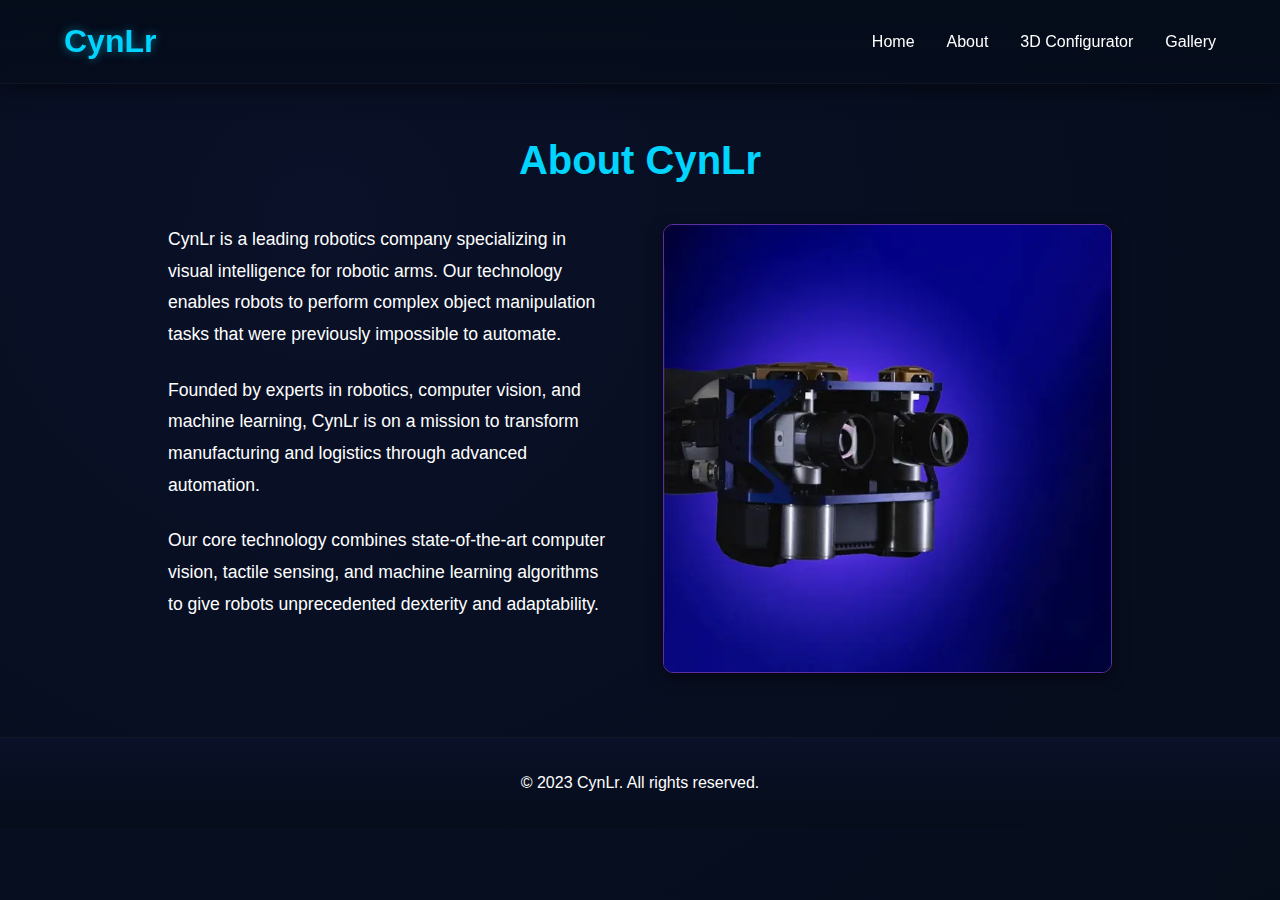
<file: about.html>
<!DOCTYPE html>
<html lang="en">
<head>
    <meta charset="UTF-8">
    <meta name="viewport" content="width=device-width, initial-scale=1.0">
    <title>About CynLr</title>
    <link rel="stylesheet" href="styles.css">
    <style>
        body {
            background-color: var(--deep-blue);
        }
    </style>
</head>
<body>
    <header>
        <div class="logo">CynLr</div>
        <nav>
            <ul>
                <li><a href="index.html">Home</a></li>
                <li><a href="#about">About</a></li>
                <li><a href="index.html#configurator">3D Configurator</a></li>
                <li><a href="index.html#gallery">Gallery</a></li>
            </ul>
        </nav>
    </header>

    <section class="page-content">
        <h1>About CynLr</h1>
        <div class="content-with-image">
            <div class="text-content">
                <p>CynLr is a leading robotics company specializing in visual intelligence for robotic arms. Our technology enables robots to perform complex object manipulation tasks that were previously impossible to automate.</p>
                <p>Founded by experts in robotics, computer vision, and machine learning, CynLr is on a mission to transform manufacturing and logistics through advanced automation.</p>
                <p>Our core technology combines state-of-the-art computer vision, tactile sensing, and machine learning algorithms to give robots unprecedented dexterity and adaptability.</p>
            </div>
            <div class="image-container">
                <img src="img1.webp" alt="CynLr Technology">
            </div>
        </div>
    </section>

    <footer>
        <p>&copy; 2023 CynLr. All rights reserved.</p>
    </footer>
</body>
</html>
</file>
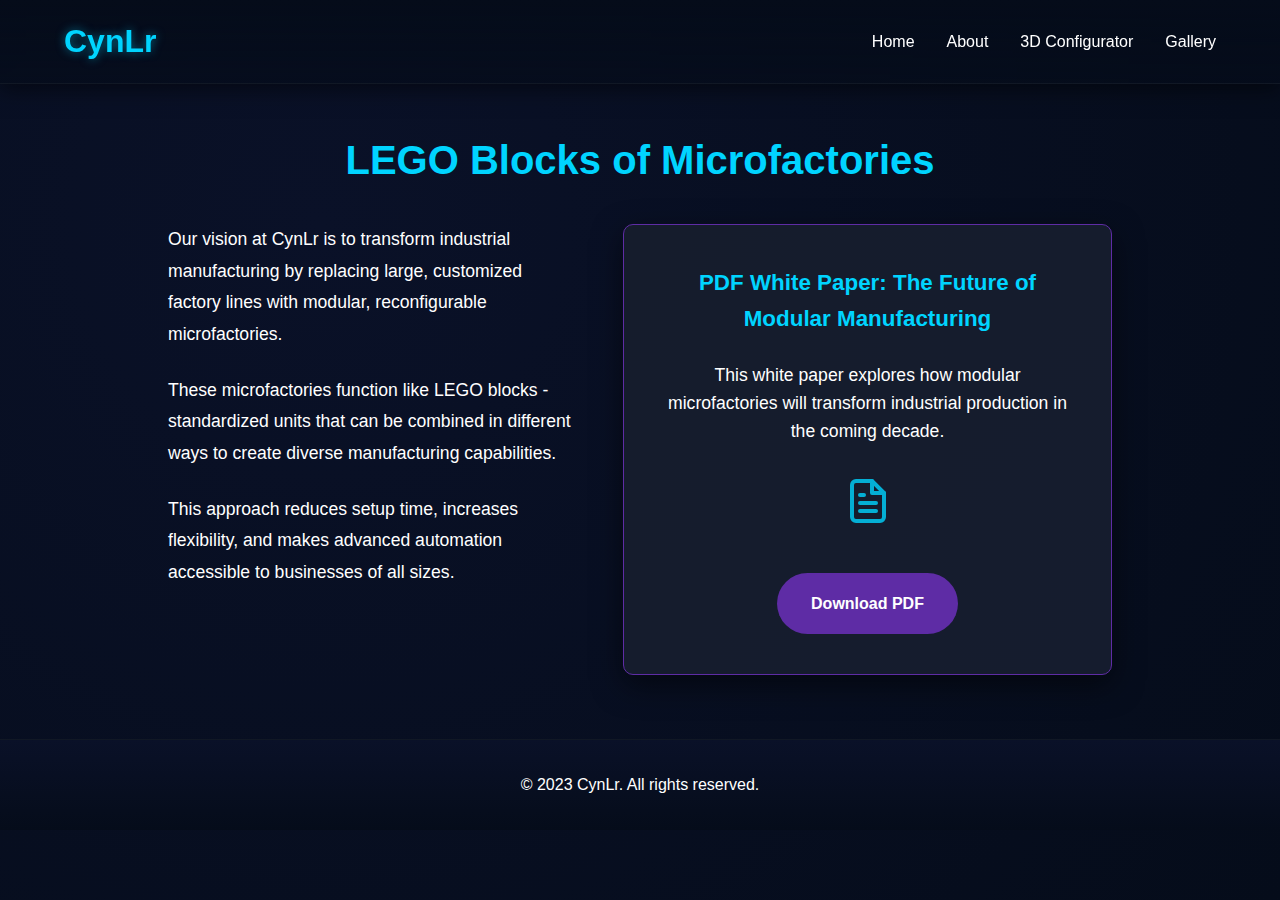
<file: micro-factories.html>
<!DOCTYPE html>
<html lang="en">
<head>
    <meta charset="UTF-8">
    <meta name="viewport" content="width=device-width, initial-scale=1.0">
    <title>LEGO Blocks of Microfactories - CynLr</title>
    <link rel="stylesheet" href="styles.css">
    <style>
        body {
            background-color: var(--deep-blue);
        }
    </style>
</head>
<body>
    <header>
        <div class="logo">CynLr</div>
        <nav>
            <ul>
                <li><a href="index.html">Home</a></li>
                <li><a href="about.html">About</a></li>
                <li><a href="index.html#configurator">3D Configurator</a></li>
                <li><a href="index.html#gallery">Gallery</a></li>
            </ul>
        </nav>
    </header>

    <section class="page-content">
        <h1>LEGO Blocks of Microfactories</h1>
        <div class="content-with-pdf">
            <div class="text-content">
                <p>Our vision at CynLr is to transform industrial manufacturing by replacing large, customized factory lines with modular, reconfigurable microfactories.</p>
                <p>These microfactories function like LEGO blocks - standardized units that can be combined in different ways to create diverse manufacturing capabilities.</p>
                <p>This approach reduces setup time, increases flexibility, and makes advanced automation accessible to businesses of all sizes.</p>
            </div>
            <div class="pdf-container">
                <div class="pdf-placeholder">
                    <h3>PDF White Paper: The Future of Modular Manufacturing</h3>
                    <p>This white paper explores how modular microfactories will transform industrial production in the coming decade.</p>
                    <div class="pdf-icon">
                        <svg xmlns="http://www.w3.org/2000/svg" width="48" height="48" viewBox="0 0 24 24" fill="none" stroke="currentColor" stroke-width="2" stroke-linecap="round" stroke-linejoin="round">
                            <path d="M14 2H6a2 2 0 0 0-2 2v16a2 2 0 0 0 2 2h12a2 2 0 0 0 2-2V8z"></path>
                            <polyline points="14 2 14 8 20 8"></polyline>
                            <line x1="16" y1="13" x2="8" y2="13"></line>
                            <line x1="16" y1="17" x2="8" y2="17"></line>
                            <polyline points="10 9 9 9 8 9"></polyline>
                        </svg>
                    </div>
                    <a href="#" class="download-button">Download PDF</a>
                </div>
            </div>
        </div>
    </section>

    <footer>
        <p>&copy; 2023 CynLr. All rights reserved.</p>
    </footer>
</body>
</html>
</file>
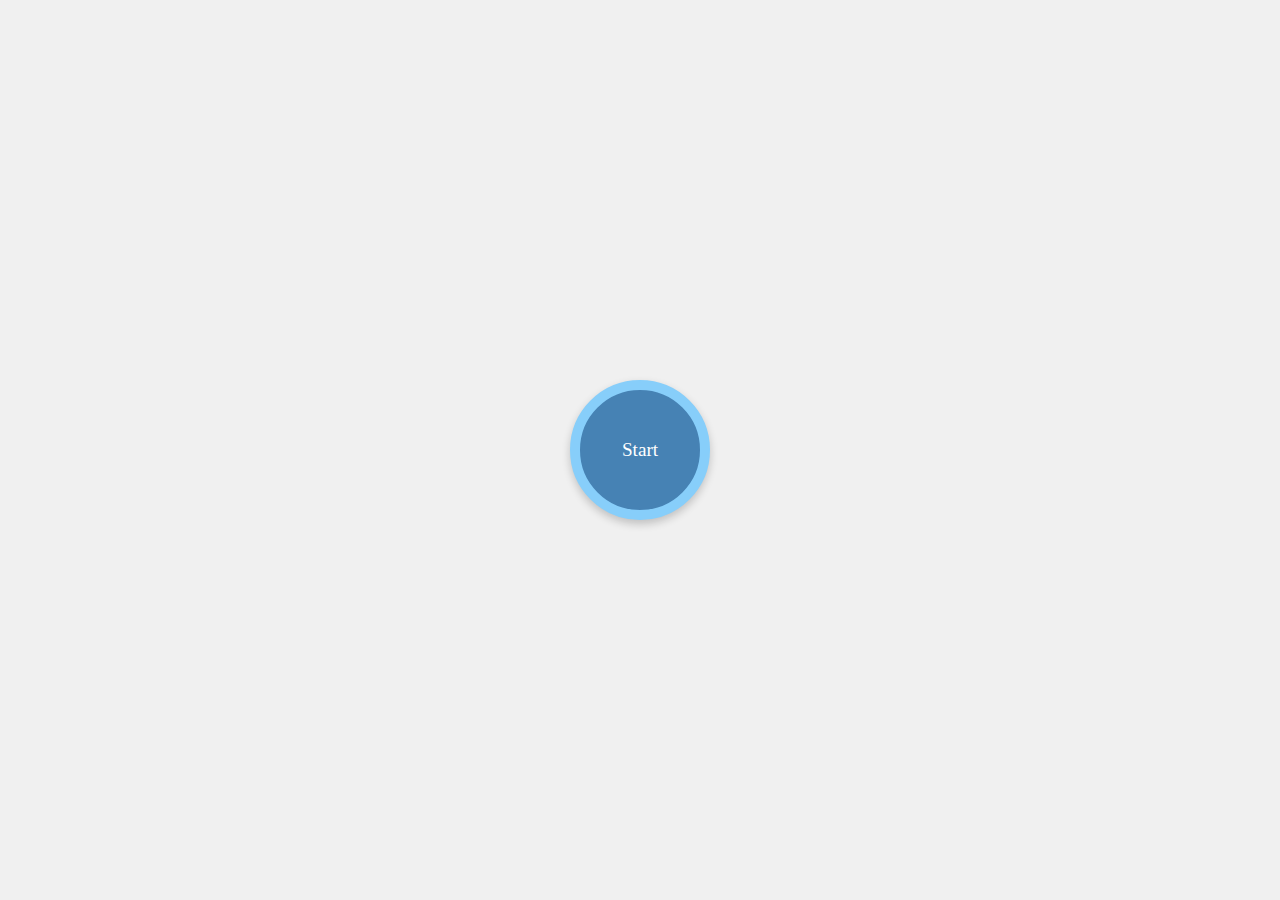
<file: new.html>
<!DOCTYPE html>
<html lang="en">
<head>
  <meta charset="UTF-8" />
  <meta name="viewport" content="width=device-width, initial-scale=1.0"/>
  <title>Left Half Ring with 3 Gapped Sections</title>
  <style>
    body {
      margin: 0;
      height: 100vh;
      display: flex;
      justify-content: center;
      align-items: center;
      background: #f0f0f0;
    }

    .button-wrapper {
      position: relative;
      width: 120px;
      height: 120px;
    }

    .hover-ring {
      position: absolute;
      top: 50%;
      left: 50%;
      width: 480px;
      height: 480px;
      transform: translate(-50%, -50%) scale(0);
      transition: transform 0.3s ease;
      z-index: 0;
    }

    .button-wrapper:hover .hover-ring {
      transform: translate(-50%, -50%) scale(0.8);
    }

    .segment {
      position: absolute;
      width: 480px;
      height: 480px;
      border-radius: 50%;
      clip-path: polygon(50% 50%, 0% 0%, 0% 100%);
      display: flex;
      justify-content: center;
      align-items: center;
      color: white;
      font-weight: bold;
      font-size: 1.5rem;
      padding-left: 80px;
      transform-origin: center;
    }

    .segment-a {
      background: #ff6b6b;
      transform: rotate(-60deg);
    }

    .segment-b {
      background: #ffa502;
      transform: rotate(0deg);
    }

    .segment-c {
      background: #2ed573;
      transform: rotate(60deg);
    }

    /* Simulate 3px gaps by shrinking slightly */
    .segment::before {
      content: '';
      position: absolute;
      width: 100%;
      height: 100%;
      border-radius: 50%;
      background: #f0f0f0; /* same as background */
      transform: scale(0.985); /* adjust to create a visible gap */
      z-index: -1;
    }

    .start-button {
      position: absolute;
      top: 50%;
      left: 50%;
      transform: translate(-50%, -50%);
      width: 120px;
      height: 120px;
      background-color: #4682b4;
      border: 10px solid #87cefa;
      border-radius: 50%;
      display: flex;
      justify-content: center;
      align-items: center;
      font-size: 1.2rem;
      color: white;
      cursor: pointer;
      z-index: 1;
      box-shadow: 0 4px 8px rgba(0, 0, 0, 0.2);
    }
  </style>
</head>
<body>
  <div class="button-wrapper">
    <div class="hover-ring">
      <div class="segment segment-a">A</div>
      <div class="segment segment-b">B</div>
      <div class="segment segment-c">C</div>
    </div>
    <div class="start-button">Start</div>
  </div>
</body>
</html>
</file>
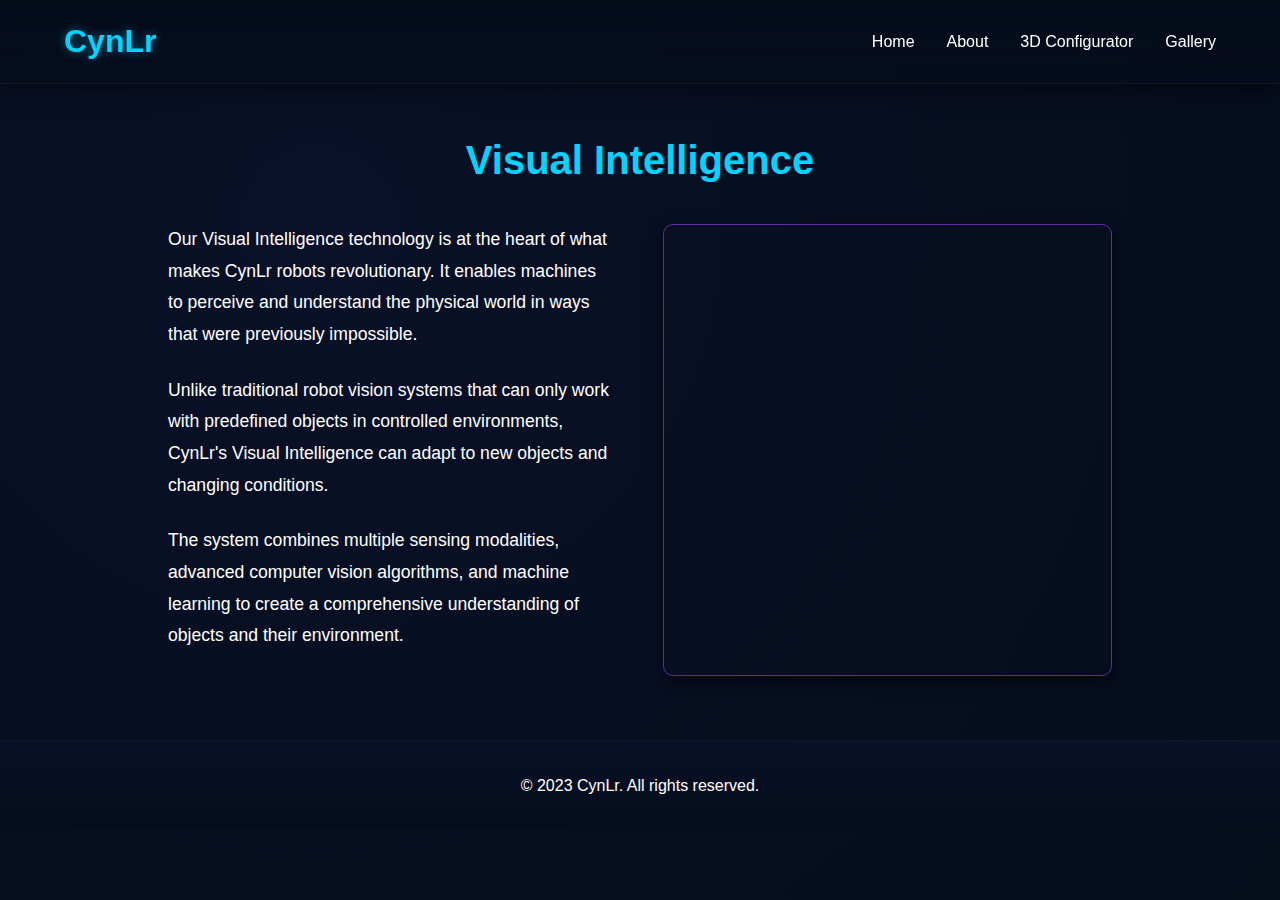
<file: visual-intelligence.html>
<!DOCTYPE html>
<html lang="en">
<head>
    <meta charset="UTF-8">
    <meta name="viewport" content="width=device-width, initial-scale=1.0">
    <title>Visual Intelligence - CynLr</title>
    <link rel="stylesheet" href="styles.css">
    <style>
        body {
            background-color: var(--deep-blue);
        }
    </style>
</head>
<body>
    <header>
        <div class="logo">CynLr</div>
        <nav>
            <ul>
                <li><a href="index.html">Home</a></li>
                <li><a href="about.html">About</a></li>
                <li><a href="index.html#configurator">3D Configurator</a></li>
                <li><a href="index.html#gallery">Gallery</a></li>
            </ul>
        </nav>
    </header>

    <section class="page-content">
        <h1>Visual Intelligence</h1>
        <div class="content-with-video">
            <div class="text-content">
                <p>Our Visual Intelligence technology is at the heart of what makes CynLr robots revolutionary. It enables machines to perceive and understand the physical world in ways that were previously impossible.</p>
                <p>Unlike traditional robot vision systems that can only work with predefined objects in controlled environments, CynLr's Visual Intelligence can adapt to new objects and changing conditions.</p>
                <p>The system combines multiple sensing modalities, advanced computer vision algorithms, and machine learning to create a comprehensive understanding of objects and their environment.</p>
            </div>
            <div class="video-content">
                <iframe 
                    src="https://www.youtube.com/embed/7oI1Pud8UT4?autoplay=0&controls=1&showinfo=0&rel=0" 
                    frameborder="0" 
                    allow="accelerometer; autoplay; clipboard-write; encrypted-media; gyroscope; picture-in-picture" 
                    allowfullscreen>
                </iframe>
            </div>
        </div>
    </section>

    <footer>
        <p>&copy; 2023 CynLr. All rights reserved.</p>
    </footer>
</body>
</html>
</file>
<file: styles.css>
/* Global Styles */
:root {
    --deep-blue: #0a1128;
    --lighter-blue: #1a3a6e;
    --purple: #5e2ca5;
    --bright-purple: #9d4edd;
    --black: #050c1a;
    --dark-gray: #151c2c;
    --cyan: #00d4ff;
    --teal: #04c8b0;
    --white: #ffffff;
    --gradient-primary: linear-gradient(135deg, var(--deep-blue), var(--black));
    --gradient-accent: linear-gradient(135deg, var(--purple), var(--bright-purple));
    --gradient-highlight: linear-gradient(135deg, var(--cyan), var(--teal));
    --glass-effect: rgba(255, 255, 255, 0.05);
    --box-shadow: 0 10px 30px rgba(0, 0, 0, 0.5);
    --text-shadow: 0 2px 5px rgba(0, 0, 0, 0.5);
    --border-glow: 0 0 5px var(--cyan);
}

* {
    margin: 0;
    padding: 0;
    box-sizing: border-box;
    font-family: 'Segoe UI', Tahoma, Geneva, Verdana, sans-serif;
}

html {
    scroll-behavior: smooth;
}

body {
    line-height: 1.6;
    color: var(--white);
    background-color: var(--black);
    background-image: radial-gradient(circle at 25% 25%, var(--deep-blue) 0%, var(--black) 100%);
    background-attachment: fixed;
    overflow-x: hidden;
}

/* Header Styles */
header {
    position: fixed;
    top: 0;
    left: 0;
    width: 100%;
    background: linear-gradient(to bottom, var(--black), rgba(5, 12, 26, 0.7));
    backdrop-filter: blur(10px);
    -webkit-backdrop-filter: blur(10px);
    display: flex;
    justify-content: space-between;
    align-items: center;
    padding: 1rem 5%;
    box-shadow: 0 5px 20px rgba(0, 0, 0, 0.5);
    z-index: 1000;
    border-bottom: 1px solid var(--glass-effect);
}

.logo {
    font-size: 2rem;
    font-weight: bold;
    color: var(--cyan);
    text-shadow: 0 0 10px rgba(0, 212, 255, 0.5);
}

nav ul {
    display: flex;
    list-style: none;
}

nav ul li {
    margin-left: 2rem;
}

nav ul li a {
    text-decoration: none;
    color: var(--white);
    font-weight: 500;
    transition: all 0.3s ease;
    position: relative;
    padding: 0.5rem 0;
}

nav ul li a::after {
    content: '';
    position: absolute;
    bottom: 0;
    left: 0;
    width: 0;
    height: 2px;
    background: var(--gradient-highlight);
    transition: width 0.3s ease;
}

nav ul li a:hover {
    color: var(--cyan);
}

nav ul li a:hover::after {
    width: 100%;
}

/* Hero Section */
.hero {
    height: 100vh;
    position: relative;
    overflow: hidden;
    display: flex;
    align-items: center;
    justify-content: center;
}

.video-container {
    position: absolute;
    top: 0;
    left: 0;
    width: 100%;
    height: 100%;
    z-index: -1;
}

.video-container:after {
    content: '';
    position: absolute;
    top: 0;
    left: 0;
    width: 100%;
    height: 100%;
    background: none;
}

.video-container video, .video-container iframe {
    width: 100%;
    height: 100%;
    object-fit: cover;
    position: absolute;
    top: 0;
    left: 0;
}

.hero-content {
    text-align: center;
    color: var(--white);
    padding: 0 2rem;
    z-index: 2;
    max-width: 800px;
    text-shadow: 0 2px 5px rgba(0, 0, 0, 0.8);
}

.hero-content h1 {
    font-size: 3rem;
    margin-bottom: 1rem;
    text-shadow: 0 2px 10px rgba(0, 0, 0, 0.9);
}

.hero-content p {
    font-size: 1.2rem;
    margin-bottom: 2rem;
}

/* Interactive Button */
.button-container {
    margin-top: 2rem;
}

.interactive-button {
    display: inline-block;
    padding: 1rem 2rem;
    background: linear-gradient(135deg, var(--purple), var(--lighter-blue));
    color: var(--white);
    text-decoration: none;
    border-radius: 50px;
    font-weight: bold;
    position: relative;
    overflow: hidden;
    transition: transform 0.3s, box-shadow 0.3s;
    z-index: 1;
}

.interactive-button:before {
    content: '';
    position: absolute;
    top: 0;
    left: -100%;
    width: 100%;
    height: 100%;
    background: linear-gradient(135deg, var(--lighter-blue), var(--purple));
    transition: left 0.3s ease;
    z-index: -1;
}

.interactive-button:hover {
    transform: translateY(-5px);
    box-shadow: 0 10px 20px rgba(0, 0, 0, 0.4);
}

.interactive-button:hover:before {
    left: 0;
}

/* Section Styles */
section {
    padding: 5rem 10%;
    position: relative;
}

section::before {
    content: '';
    position: absolute;
    top: 0;
    left: 0;
    width: 100%;
    height: 100%;
    background-size: cover;
    background-position: center;
    opacity: 0.03;
    pointer-events: none;
}

h2 {
    text-align: center;
    font-size: 2.5rem;
    margin-bottom: 2rem;
    color: var(--cyan);
    text-shadow: var(--text-shadow);
    position: relative;
    display: inline-block;
    left: 50%;
    transform: translateX(-50%);
}

h2::after {
    content: '';
    position: absolute;
    bottom: -10px;
    left: 50%;
    transform: translateX(-50%);
    width: 50%;
    height: 3px;
    background: var(--gradient-highlight);
    border-radius: 3px;
}

/* About Section */
.about {
    background-color: rgba(21, 28, 44, 0.7);
    backdrop-filter: blur(5px);
    -webkit-backdrop-filter: blur(5px);
    border-top: 1px solid var(--glass-effect);
    border-bottom: 1px solid var(--glass-effect);
}

.text-content {
    max-width: 800px;
    margin: 0 auto;
}

.text-content p {
    margin-bottom: 1.5rem;
    font-size: 1.1rem;
    line-height: 1.8;
}

/* Hover Link Preview */
.hover-link {
    color: var(--cyan);
    text-decoration: underline;
    text-decoration-color: rgba(0, 212, 255, 0.5);
    cursor: pointer;
    position: relative;
    transition: all 0.3s ease;
    text-shadow: 0 0 5px rgba(0, 212, 255, 0.3);
}

.hover-link:hover {
    color: var(--teal);
    text-shadow: 0 0 8px rgba(4, 200, 176, 0.5);
}

.preview-container {
    position: fixed;
    pointer-events: none;
    z-index: 9999;
    display: none;
    max-width: 300px;
    background: linear-gradient(135deg, rgba(10, 17, 40, 0.9), rgba(5, 12, 26, 0.95));
    border-radius: 12px;
    box-shadow: 0 15px 35px rgba(0, 0, 0, 0.7);
    padding: 20px;
    transition: opacity 0.3s;
    border: 1px solid rgba(94, 44, 165, 0.3);
    backdrop-filter: blur(10px);
    -webkit-backdrop-filter: blur(10px);
}

.preview-content {
    font-size: 0.9rem;
    color: var(--white);
}

.preview-content h3 {
    color: var(--cyan);
    margin-bottom: 10px;
    font-weight: 600;
}

/* 3D Configurator Section */
.configurator {
    background: linear-gradient(180deg, var(--black), var(--deep-blue));
    padding-bottom: 6rem;
}

.configurator::before {
    background-image: url('data:image/svg+xml;utf8,<svg xmlns="http://www.w3.org/2000/svg" width="100" height="100" viewBox="0 0 100 100"><rect width="100" height="100" fill="none" stroke="%235e2ca5" stroke-width="0.5" stroke-dasharray="5,5" opacity="0.1"/></svg>');
}

.configurator-container {
    display: flex;
    flex-direction: column;
    align-items: center;
    gap: 2.5rem;
    max-width: 1200px;
    margin: 0 auto;
    width: 100%;
}

#model-viewer {
    width: 100%;
    max-width: 100%;
    height: 520px;
    background: radial-gradient(circle at center, rgba(26, 58, 110, 0.1), rgba(5, 12, 26, 0.2));
    border-radius: 0;
    box-shadow: none;
    border: none;
    margin-bottom: 0;
    position: relative;
    overflow: hidden;
}

#model-viewer canvas {
    display: block;
    width: 100% !important;
    height: 100% !important;
    outline: none;
}

#model-viewer::after {
    content: '';
    position: absolute;
    bottom: 0;
    left: 0;
    width: 100%;
    height: 100px;
    background: linear-gradient(to top, var(--deep-blue), transparent);
    z-index: 1;
    pointer-events: none;
}

.controls {
    width: 100%;
    max-width: 600px;
    margin: 0 auto;
    padding: 2rem;
    background: rgba(21, 28, 44, 0.6);
    border-radius: 16px;
    box-shadow: 0 10px 30px rgba(0, 0, 0, 0.7);
    border: 1px solid rgba(0, 212, 255, 0.2);
    backdrop-filter: blur(15px);
    -webkit-backdrop-filter: blur(15px);
    transform: translateY(-20px);
}

.controls h3 {
    margin-bottom: 1.5rem;
    color: var(--cyan);
    font-size: 1.4rem;
    border-bottom: 1px solid rgba(0, 212, 255, 0.3);
    padding-bottom: 1rem;
    text-shadow: 0 0 10px rgba(0, 212, 255, 0.5);
}

.tabs {
    display: flex;
    margin-bottom: 1.5rem;
    border-bottom: 1px solid rgba(0, 212, 255, 0.2);
    gap: 10px;
}

.tab {
    padding: 0.8rem 1.5rem;
    cursor: pointer;
    font-weight: 500;
    color: var(--white);
    position: relative;
    transition: all 0.3s;
    border-radius: 8px 8px 0 0;
    background: rgba(15, 26, 69, 0.4);
}

.tab:hover {
    background: rgba(94, 44, 165, 0.4);
    transform: translateY(-2px);
}

.tab.active {
    color: var(--cyan);
    background: rgba(0, 212, 255, 0.1);
    box-shadow: 0 -5px 15px rgba(0, 0, 0, 0.2);
}

.tab.active::after {
    content: '';
    position: absolute;
    bottom: -1px;
    left: 0;
    width: 100%;
    height: 3px;
    background: var(--gradient-highlight);
    box-shadow: 0 0 10px var(--cyan);
}

.tab-content {
    display: none;
    padding: 1rem;
}

.tab-content.active {
    display: block;
    animation: fadeIn 0.5s ease-in-out;
}

@keyframes fadeIn {
    from { opacity: 0; transform: translateY(10px); }
    to { opacity: 1; transform: translateY(0); }
}

.color-options {
    display: grid;
    grid-template-columns: repeat(3, 1fr);
    gap: 1.5rem;
    margin-bottom: 2rem;
}

.color-btn {
    width: 60px;
    height: 60px;
    border-radius: 50%;
    border: 3px solid transparent;
    cursor: pointer;
    transition: all 0.3s;
    position: relative;
    box-shadow: 0 5px 15px rgba(0, 0, 0, 0.6);
    transform: scale(0.9);
}

.color-btn:hover {
    transform: scale(1.1) translateY(-5px);
    box-shadow: 0 10px 25px rgba(0, 0, 0, 0.8);
}

.color-btn.active {
    border-color: var(--cyan);
    box-shadow: 0 0 20px var(--cyan);
    transform: scale(1.05);
}

.color-name {
    position: absolute;
    bottom: -30px;
    left: 50%;
    transform: translateX(-50%);
    font-size: 0.9rem;
    color: var(--white);
    white-space: nowrap;
    font-weight: 500;
    text-shadow: 0 0 5px rgba(0, 0, 0, 0.8);
}

.summary {
    margin-top: 2rem;
    padding: 2rem;
    border-top: 1px solid rgba(0, 212, 255, 0.2);
    background: rgba(15, 26, 69, 0.4);
    border-radius: 12px;
    box-shadow: inset 0 0 30px rgba(0, 0, 0, 0.3), 0 5px 15px rgba(0, 0, 0, 0.3);
}

.summary h4 {
    margin-bottom: 1.5rem;
    color: var(--cyan);
    font-weight: 600;
    font-size: 1.3rem;
    text-shadow: 0 0 8px rgba(0, 212, 255, 0.5);
}

.summary-items {
    font-size: 1rem;
    color: var(--white);
}

.summary-item {
    display: flex;
    justify-content: space-between;
    margin-bottom: 1rem;
    padding-bottom: 0.5rem;
    border-bottom: 1px solid rgba(255, 255, 255, 0.1);
}

.summary-item:last-child {
    border-bottom: none;
    margin-bottom: 0;
}

.option-group {
    display: flex;
    flex-direction: column;
    gap: 1.2rem;
    margin-top: 1.5rem;
}

.checkbox-label, .radio-label {
    display: flex;
    align-items: center;
    cursor: pointer;
    font-size: 1.1rem;
    color: var(--white);
    transition: all 0.3s;
    padding: 0.8rem 1rem;
    border-radius: 8px;
    background: rgba(15, 26, 69, 0.4);
}

.checkbox-label:hover, .radio-label:hover {
    color: var(--cyan);
    background: rgba(0, 212, 255, 0.1);
    transform: translateX(5px);
}

.checkbox-label input, .radio-label input {
    margin-right: 1rem;
    cursor: pointer;
    width: 1.2rem;
    height: 1.2rem;
    accent-color: var(--cyan);
}

/* Gallery Section */
.gallery {
    background: linear-gradient(180deg, var(--deep-blue), var(--black));
    padding-bottom: 6rem;
}

.gallery-container {
    position: relative;
    max-width: 1000px;
    margin: 0 auto;
}

.gallery-wrapper {
    display: flex;
    flex-direction: column;
    gap: 4rem;
    transition: transform 0.7s cubic-bezier(0.25, 0.1, 0.25, 1);
    padding: 2rem 0 4rem;
}

.gallery-item {
    position: relative;
    width: 100%;
    height: auto;
    min-height: 350px;
    opacity: 0;
    transform: translateY(50px);
    transition: opacity 0.8s ease, transform 0.8s ease;
    display: flex;
    align-items: center;
    gap: 3rem;
    background: rgba(21, 28, 44, 0.5);
    padding: 2rem;
    border-radius: 16px;
    box-shadow: var(--box-shadow);
    border: 1px solid rgba(94, 44, 165, 0.3);
    backdrop-filter: blur(5px);
    -webkit-backdrop-filter: blur(5px);
}

.gallery-item.visible {
    opacity: 1;
    transform: translateY(0);
}

.gallery-item:nth-child(even) {
    align-self: flex-end;
    width: 85%;
    flex-direction: row-reverse;
    background: linear-gradient(135deg, rgba(21, 28, 44, 0.5), rgba(10, 17, 40, 0.7));
}

.gallery-item:nth-child(odd) {
    align-self: flex-start;
    width: 85%;
    flex-direction: row;
    background: linear-gradient(135deg, rgba(10, 17, 40, 0.7), rgba(21, 28, 44, 0.5));
}

.gallery-item .image-container {
    flex: 1;
    overflow: hidden;
    border-radius: 10px;
    box-shadow: var(--box-shadow);
    position: relative;
    border: 1px solid rgba(94, 44, 165, 0.5);
}

.gallery-item img {
    width: 100%;
    height: 300px;
    object-fit: cover;
    border-radius: 8px;
    transition: transform 0.5s ease;
}

.gallery-item:hover img {
    transform: scale(1.05);
}

.gallery-item .text-container {
    flex: 1;
    padding: 1rem;
}

.gallery-item .text-container h3 {
    color: var(--cyan);
    margin-bottom: 1rem;
    font-size: 1.6rem;
    font-weight: 500;
    text-shadow: var(--text-shadow);
}

.gallery-item .text-container p {
    font-size: 1rem;
    line-height: 1.6;
    margin-bottom: 1.5rem;
}

.gallery-item .text-container .gallery-button {
    display: inline-block;
    padding: 0.6rem 1.2rem;
    background: var(--gradient-accent);
    color: var(--white);
    text-decoration: none;
    border-radius: 50px;
    font-weight: bold;
    transition: all 0.3s ease;
    border: none;
    box-shadow: 0 5px 15px rgba(94, 44, 165, 0.5);
}

.gallery-item .text-container .gallery-button:hover {
    transform: translateY(-3px);
    box-shadow: 0 8px 20px rgba(94, 44, 165, 0.7);
}

.gallery-navigation {
    display: none; /* Hiding the navigation buttons as we'll use scroll-based viewing */
}

/* Fade in animation for gallery */
@keyframes fadeInUp {
    from {
        opacity: 0;
        transform: translateY(50px);
    }
    to {
        opacity: 1;
        transform: translateY(0);
    }
}

/* Footer */
footer {
    background: linear-gradient(to top, var(--black), var(--deep-blue));
    color: var(--white);
    text-align: center;
    padding: 2rem 0;
    border-top: 1px solid var(--glass-effect);
}

/* Linked Pages Styles */
.page-content {
    padding-top: 8rem;
    padding-bottom: 4rem;
    max-width: 1200px;
    margin: 0 auto;
    min-height: calc(100vh - 14rem); /* Ensure content fills most of the viewport */
}

.page-content h1 {
    font-size: 2.5rem;
    margin-bottom: 2rem;
    color: var(--cyan);
    text-align: center;
}

.content-with-image, .content-with-video, .content-with-media, .content-with-pdf {
    display: flex;
    gap: 3rem;
    margin-top: 2rem;
}

.content-with-image .text-content, 
.content-with-video .text-content, 
.content-with-media .text-content, 
.content-with-pdf .text-content {
    flex: 1;
}

.image-container, .video-content, .gif-container, .pdf-container {
    flex: 1;
    border-radius: 10px;
    overflow: hidden;
    box-shadow: 0 5px 15px rgba(0, 0, 0, 0.5);
    border: 1px solid var(--purple);
}

.image-container img, .gif-container img {
    width: 100%;
    height: auto;
    display: block;
}

.video-content video, .video-content iframe {
    width: 100%;
    height: 300px;
    display: block;
    border-radius: 10px;
}

.pdf-container {
    background-color: var(--dark-gray);
    padding: 2.5rem;
    display: flex;
    flex-direction: column;
    justify-content: center;
    text-align: center;
    min-height: 300px;
    border: 1px solid var(--purple);
    border-radius: 10px;
    box-shadow: 0 10px 30px rgba(0, 0, 0, 0.5);
    background-image: linear-gradient(to bottom right, var(--dark-gray), #151c2e);
}

.pdf-placeholder {
    text-align: center;
}

.pdf-placeholder h3 {
    margin-bottom: 1.5rem;
    color: var(--cyan);
    font-size: 1.4rem;
}

.pdf-placeholder p {
    font-size: 1.1rem;
    line-height: 1.6;
    margin-bottom: 2rem;
}

.download-button {
    display: inline-block;
    margin-top: 1rem;
    padding: 1rem 2rem;
    background-color: var(--purple);
    color: var(--white);
    text-decoration: none;
    border-radius: 50px;
    font-weight: bold;
    transition: all 0.3s ease;
    border: 2px solid transparent;
}

.download-button:hover {
    background-color: transparent;
    border-color: var(--cyan);
    color: var(--cyan);
    transform: translateY(-5px);
    box-shadow: 0 5px 15px rgba(79, 195, 247, 0.3);
}

/* Gallery caption styles */
.image-caption h3 {
    color: var(--cyan);
    margin-bottom: 8px;
    font-size: 1.4rem;
    font-weight: 500;
}

.image-caption p {
    font-size: 0.9rem;
    line-height: 1.5;
    max-width: 80%;
}

/* Responsive Design */
@media (max-width: 768px) {
    header {
        flex-direction: column;
        padding: 1rem;
    }
    
    nav ul {
        margin-top: 1rem;
    }
    
    nav ul li {
        margin-left: 1rem;
    }
    
    .hero-content h1 {
        font-size: 2rem;
    }
    
    section {
        padding: 3rem 5%;
    }
    
    .gallery-item {
        min-height: 250px;
    }
    
    .gallery-item:nth-child(even), 
    .gallery-item:nth-child(odd) {
        width: 90%;
    }
    
    .gallery-wrapper {
        gap: 3rem;
    }
    
    #model-viewer {
        height: 400px;
    }
    
    .configurator-container {
        flex-direction: column;
    }
}

@media (max-width: 480px) {
    #model-viewer {
        height: 350px;
    }
}

@media (max-width: 992px) {
    .content-with-image, .content-with-video, .content-with-media, .content-with-pdf {
        flex-direction: column;
    }
    
    .configurator-container {
        flex-direction: column;
    }
    
    #model-viewer {
        height: 400px;
    }
    
    .content-with-pdf {
        flex-direction: column;
    }
    
    .content-with-pdf .text-content,
    .content-with-pdf .pdf-container {
        width: 100%;
        max-width: 600px;
        margin: 0 auto;
    }
    
    .pdf-container {
        margin-top: 2rem;
    }
}

.pdf-icon {
    margin: 1.5rem auto;
    color: var(--cyan);
    opacity: 0.8;
    transition: all 0.3s ease;
}

.pdf-icon:hover {
    transform: scale(1.1);
    opacity: 1;
}

/* Hover Me Button */
.hover-button-container {
    display: flex;
    justify-content: center;
    margin: 1.5rem 0;
}

.hover-me-button {
    position: relative;
    padding: 1rem 2rem;
    font-size: 1.2rem;
    font-weight: bold;
    color: var(--white);
    background: var(--gradient-accent);
    border: none;
    border-radius: 50px;
    cursor: pointer;
    overflow: hidden;
    animation: pulse 1.5s infinite alternate;
    box-shadow: 0 5px 15px rgba(94, 44, 165, 0.6);
    transition: transform 0.3s, box-shadow 0.3s;
    margin: 1rem auto;
    text-shadow: var(--text-shadow);
}

.hover-me-button:hover {
    transform: translateY(-5px) scale(1.05);
    box-shadow: 0 10px 25px rgba(94, 44, 165, 0.8), 0 0 15px var(--cyan);
}

.hover-me-button::before {
    content: '';
    position: absolute;
    top: 0;
    left: -150%;
    width: 100%;
    height: 100%;
    background: rgba(255, 255, 255, 0.3);
    transform: skewX(-30deg);
    animation: shine-static 3s infinite;
    z-index: 1;
}

@keyframes pulse {
    0% {
        box-shadow: 0 0 15px rgba(126, 87, 194, 0.6);
    }
    100% {
        box-shadow: 0 0 30px rgba(79, 195, 247, 0.8);
    }
}

@keyframes shine-static {
    0% {
        left: -150%;
    }
    20%, 100% {
        left: 150%;
    }
}

/* Highlight link animation */
.hover-link.highlight-link {
    position: relative;
    animation: highlight-pulse 0.5s ease infinite alternate;
    color: var(--white);
    background-color: var(--purple);
    padding: 0 5px;
    border-radius: 3px;
    text-decoration: none;
    box-shadow: 0 0 10px var(--cyan);
}

@keyframes highlight-pulse {
    0% {
        box-shadow: 0 0 5px var(--cyan);
    }
    100% {
        box-shadow: 0 0 15px var(--cyan), 0 0 5px var(--purple);
    }
}
</file>
